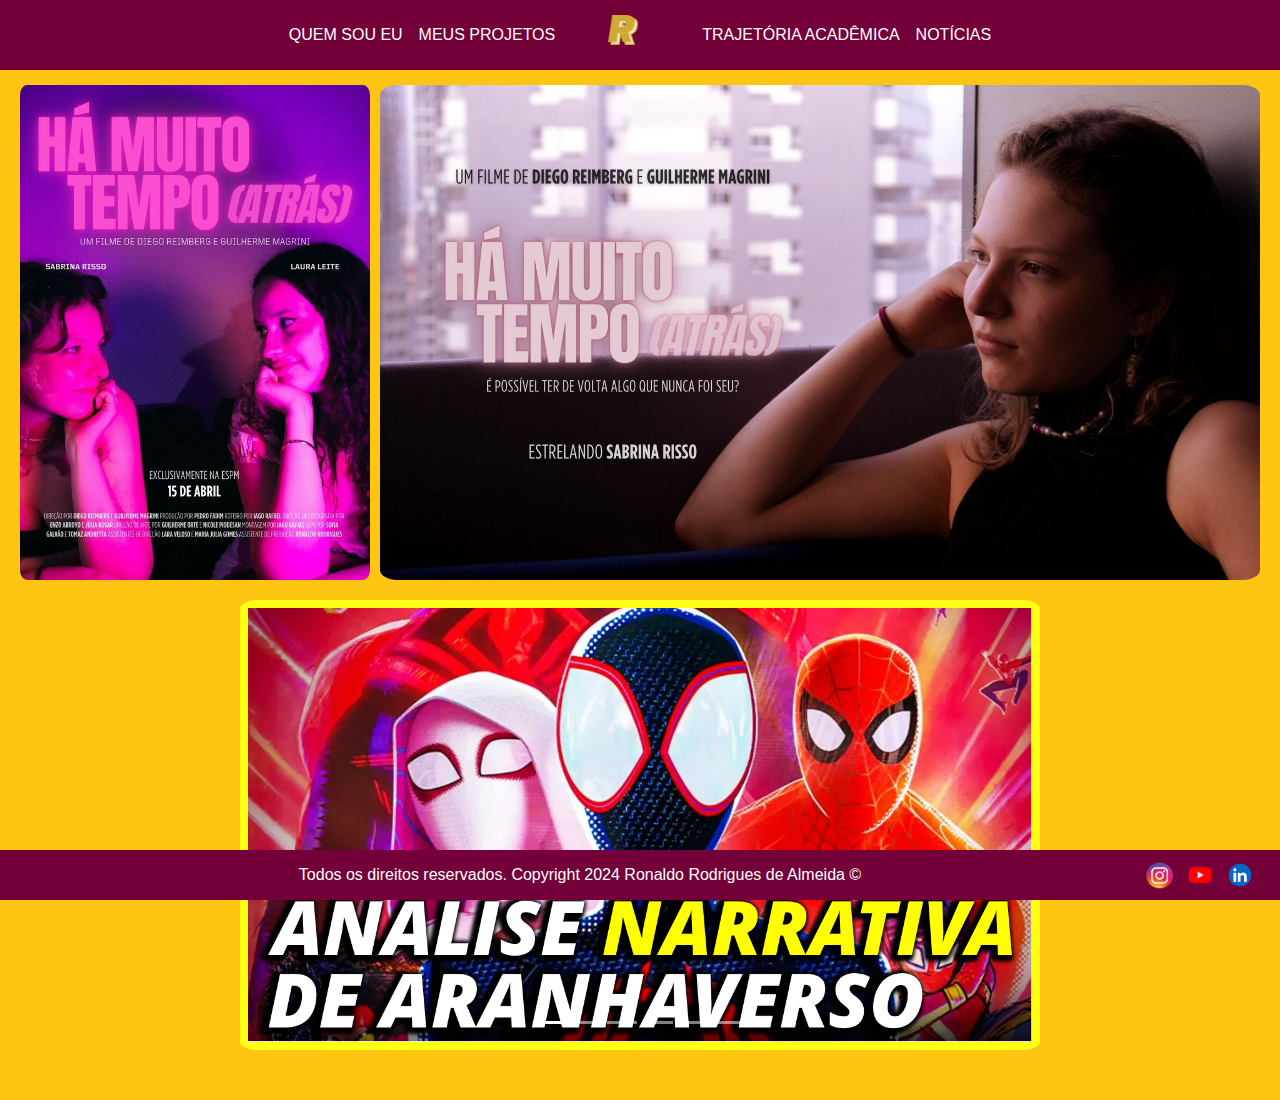
<file: index.html>
<!DOCTYPE html>
<html lang="en">
<head>
    <meta charset="UTF-8">
    <meta name="viewport" content="width=device-width, initial-scale=1.0">
    <link rel="stylesheet" href="https://maxcdn.bootstrapcdn.com/bootstrap/4.5.2/css/bootstrap.min.css">
    <link rel="stylesheet" href="estilo.css">
    <link rel="stylesheet" href="index.css">
    <title>Home</title>
</head>
<body>
    <header>
      <nav id="menu" class="navbar navbar-expand-lg navbar-dark fixed-top">
        <button class="navbar-toggler" type="button" data-toggle="collapse" data-target="#nav" aria-controls="nav" aria-expanded="false" aria-label="Toggle navigation">
            <span class="navbar-toggler-icon"></span>
        </button>
        <div class="collapse navbar-collapse" id="nav">
            <ul class="navbar-nav">
                <li class="nav-item">
                    <a class="nav-link" href="sobre.html">QUEM SOU EU</a>
                </li>
                <li class="nav-item">
                    <a class="nav-link" href="projetos.html">MEUS PROJETOS</a>
                </li>
                <li class="nav-item logo">
                    <a class="navbar-brand" href="index.html"><img src="imagens/logopng.png" width="30" height="30" alt="Logo"></a>
                </li>
                <li class="nav-item">
                    <a class="nav-link" href="trajetoria.html">TRAJETÓRIA ACADÊMICA</a>
                </li>
                <li class="nav-item">
                    <a class="nav-link" href="noticias.html">NOTÍCIAS</a>
                </li>
            </ul>
        </div>
    </nav>
    </header>
    <div class="produto">
        <a href="https://youtu.be/9vMzK31STG4?si=nwWJKifsYt0Y-yOv"><img src="imagens/cartaz.jpg" class="img1"></a>
        <a href="https://youtu.be/9vMzK31STG4?si=nwWJKifsYt0Y-yOv"><img src="imagens/poster.jpg" class="img2"></a>
    </div>
    
    <div id="carouselExampleIndicators" class="carousel slide custom-carousel" data-ride="carousel">
        <ol class="carousel-indicators">
          <li data-target="#carouselExampleIndicators" data-slide-to="0" class="active"></li>
          <li data-target="#carouselExampleIndicators" data-slide-to="1"></li>
          <li data-target="#carouselExampleIndicators" data-slide-to="2"></li>
          <li data-target="#carouselExampleIndicators" data-slide-to="3"></li>
          <li data-target="#carouselExampleIndicators" data-slide-to="4"></li>
          <li data-target="#carouselExampleIndicators" data-slide-to="5"></li>
        </ol>
        <div class="carousel-inner">
          <div class="carousel-item active">
            <a href="https://youtu.be/bcgv_pi3Jkk"><img class="d-block w-100" src="imagens/aranhaverso.png" alt="Primeiro slide"></a>
          </div>
          <div class="carousel-item">
            <a href="https://youtu.be/QE_FZo9tI-w"><img class="d-block w-100" src="imagens/bodyark.png" alt="Segundo slide"></a>
          </div>
          <div class="carousel-item">
            <a href="https://youtu.be/SIKgGiDLruA"><img class="d-block w-100" src="imagens/entusiasmonerd.png" alt="Terceiro slide"></a>
          </div>
          <div class="carousel-item">
            <a href="noticias.html"><img class="d-block w-100" src="imagens/noticias.png" alt="Quarto slide"></a>
          </div>
          <div class="carousel-item">
            <a href="trajetoria.html"><img class="d-block w-100" src="imagens/ESPM.png" alt="Quinto slide"></a>
          </div>
          <div class="carousel-item">
            <a href="projetos.html"><img class="d-block w-100" src="imagens/projetos.png" alt="Sexto slide"></a>
          </div>
        </div>
    </div>
        <script src="https://code.jquery.com/jquery-3.5.1.slim.min.js"></script>
        <script src="https://cdn.jsdelivr.net/npm/@popperjs/core@2.9.2/dist/umd/popper.min.js"></script>
        <script src="https://maxcdn.bootstrapcdn.com/bootstrap/4.5.2/js/bootstrap.min.js"></script>
        
    <footer id="rodape">
        <p>Todos os direitos reservados. Copyright 2024 Ronaldo Rodrigues de Almeida ©</p>
        <div class="redessociais">
          <a href="https://www.instagram.com/rda.ronaldo/"><img src="imagens/insta.png"></a>
          <a href="https://www.youtube.com/channel/UCTw4_CsxauagMlCUXzJEy_w"><img src="imagens/youtube.webp"></a>
          <a href="https://www.linkedin.com/in/ronaldo-rodrigues-de-almeida-a84b63217/"><img src="imagens/linkedin.webp"></a>
        </div>  
    </footer>
</body>
</html>
</file>
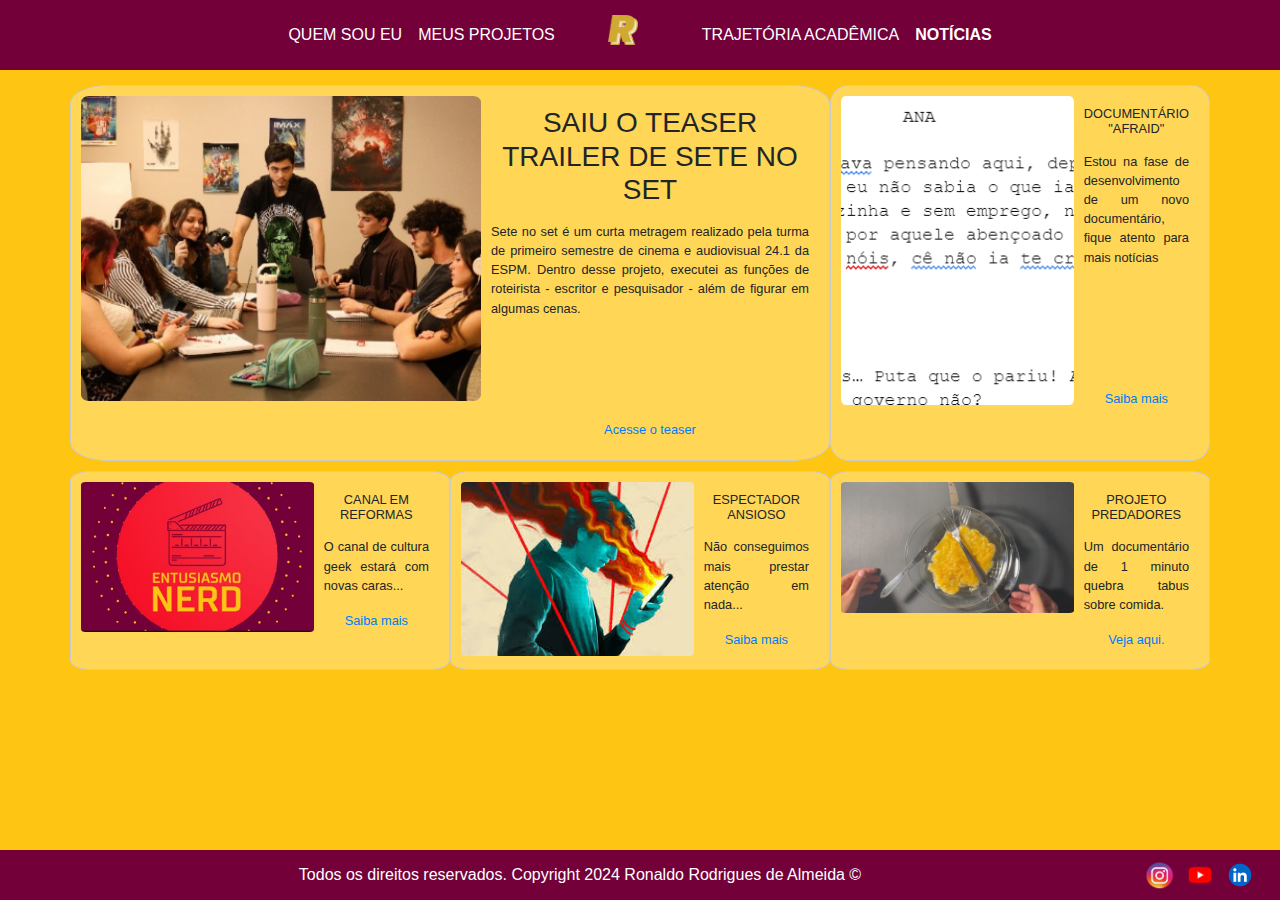
<file: noticias.html>
<!DOCTYPE html>
<html lang="en">
<head>
    <meta charset="UTF-8">
    <meta name="viewport" content="width=device-width, initial-scale=1.0">
    <link rel="stylesheet" href="https://maxcdn.bootstrapcdn.com/bootstrap/4.5.2/css/bootstrap.min.css">
    <link rel="stylesheet" href="estilo.css">
    <link rel="stylesheet" href="noticias.css">
    <title>Notícias</title>
</head>
<body>
    <header>
        <nav id="menu" class="navbar navbar-expand-lg navbar-dark fixed-top">
            <button class="navbar-toggler" type="button" data-toggle="collapse" data-target="#nav" aria-controls="nav" aria-expanded="false" aria-label="Toggle navigation">
                <span class="navbar-toggler-icon"></span>
            </button>
            <div class="collapse navbar-collapse" id="nav">
                <ul class="navbar-nav">
                    <li class="nav-item">
                        <a class="nav-link" href="sobre.html">QUEM SOU EU</a>
                    </li>
                    <li class="nav-item">
                        <a class="nav-link" href="projetos.html">MEUS PROJETOS</a>
                    </li>
                    <li class="nav-item logo">
                        <a class="navbar-brand" href="index.html"><img src="imagens/logopng.png" width="30" height="30" alt="Logo"></a>
                    </li>
                    <li class="nav-item">
                        <a class="nav-link" href="trajetoria.html">TRAJETÓRIA ACADÊMICA</a>
                    </li>
                    <li class="nav-item">
                        <a class="nav-link" href="noticias.html"><strong>NOTÍCIAS</strong></a>
                    </li>
                </ul>
            </div>
        </nav>
    </header>

    <div class="container">
        <div class="row">
            <div class="col-sm-6 col-lg-8 box">
                <div class="box-content">
                    <img src="imagens/setenoset.png" alt="Sete no Set">
                    <div class="box-text">
                        <h3>SAIU O TEASER TRAILER DE SETE NO SET</h3>
                        <p class="textoinf">Sete no set é um curta metragem realizado pela turma de primeiro semestre de cinema e audiovisual 24.1 da ESPM. Dentro desse projeto, executei as funções de roteirista - escritor e pesquisador - além de figurar em algumas cenas.</p>
                        <br><br><br><br>
                        <a href="https://www.instagram.com/reel/C77aC5yPYKR/?utm_source=ig_embed&utm_campaign=loading" class="box-link">Acesse o teaser</a>
                    </div>
                </div>
            </div>
            <div class="col-6 col-lg-4 box">
                <div class="box-content">
                    <img src="imagens/roteiro2.png" alt="Imagem 2">
                    <div class="box-text">
                        <h3 class="diminui">DOCUMENTÁRIO "AFRAID"</h3>
                        <p class="textoinf diminui">Estou na fase de desenvolvimento de um novo documentário, fique atento para mais notícias</p>
                        <br><br><br><br><br>
                        <a href="https://www.exemplo.com" class="box-link">Saiba mais</a>
                    </div>
                </div>
            </div>
        </div>
        <div class="row inferior">
            <div class="col-6 col-sm-4 box">
                <div class="box-content">
                    <img src="imagens/canal.png" alt="Imagem 3">
                    <div class="box-text">
                        <h3 class="diminui">CANAL EM REFORMAS</h3>
                        <p class="textoinf diminui">O canal de cultura geek estará com novas caras...</p>
                        <a href="https://www.youtube.com/channel/UCFc3mf7Ek12KJU4jh8Wve4Q" class="box-link">Saiba mais</a>
                    </div>
                </div>
            </div>
            <div class="col-6 col-sm-4 box">
                <div class="box-content">
                    <img src="imagens/espectador.jpeg" alt="Imagem 4">
                    <div class="box-text">
                        <h3 class="diminui">ESPECTADOR ANSIOSO</h3>
                        <p class="textoinf diminui">Não conseguimos mais prestar atenção em nada...</p>
                        <a href="https://youtube.com/shorts/MNOdQRXFsY8?feature=share" class="box-link">Saiba mais</a>
                    </div>
                </div>
            </div>
            <div class="col-6 col-sm-4 box">
                <div class="box-content">
                    <img src="imagens/projetos.png" alt="Imagem 5">
                    <div class="box-text">
                        <h3 class="diminui">PROJETO PREDADORES</h3>
                        <p class="textoinf diminui">Um documentário de 1 minuto quebra tabus sobre comida.</p>
                        <a href="https://www.youtube.com/embed/uyKRLQkoOcw?si=kvmYroXK5QOKu6hi" class="box-link">Veja aqui.</a>
                    </div>
                </div>
            </div>
        </div>
    </div>
    <script src="https://code.jquery.com/jquery-3.5.1.slim.min.js"></script>
    <script src="https://cdn.jsdelivr.net/npm/@popperjs/core@2.9.2/dist/umd/popper.min.js"></script>
    <script src="https://maxcdn.bootstrapcdn.com/bootstrap/4.5.2/js/bootstrap.min.js"></script>

    <footer id="rodape">
        <p>Todos os direitos reservados. Copyright 2024 Ronaldo Rodrigues de Almeida ©</p>
        <div class="redessociais">
            <a href="https://www.instagram.com/rda.ronaldo/"><img src="imagens/insta.png"></a>
            <a href="https://www.youtube.com/channel/UCTw4_CsxauagMlCUXzJEy_w"><img src="imagens/youtube.webp"></a>
            <a href="https://www.linkedin.com/in/ronaldo-rodrigues-de-almeida-a84b63217/"><img src="imagens/linkedin.webp"></a>
        </div>  
    </footer>
</body>
</html>
</file>
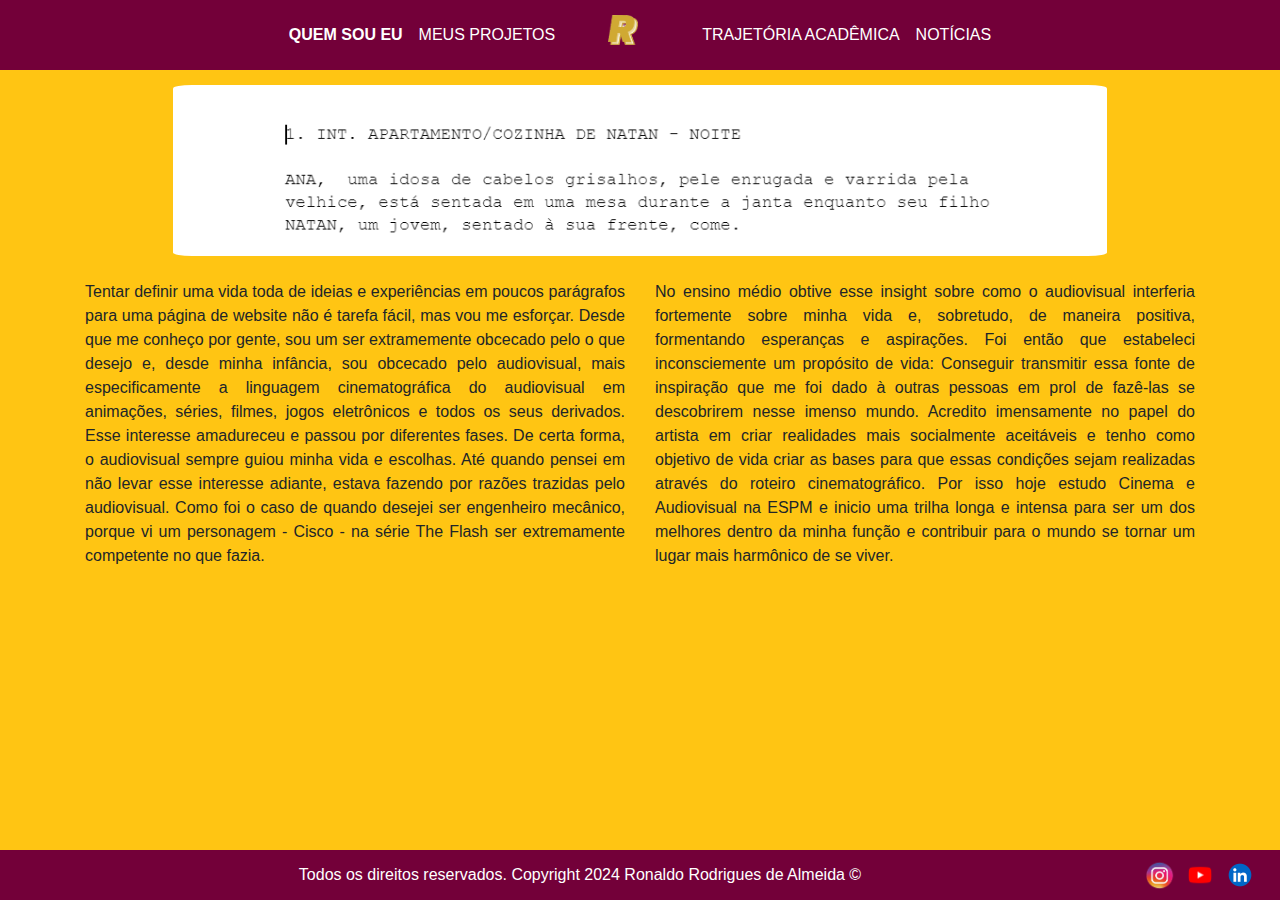
<file: sobre.html>
<!DOCTYPE html>
<html lang="en">
<head>
    <meta charset="UTF-8">
    <meta name="viewport" content="width=device-width, initial-scale=1.0">
    <link rel="stylesheet" href="https://maxcdn.bootstrapcdn.com/bootstrap/4.5.2/css/bootstrap.min.css">
    <link rel="stylesheet" href="estilo.css">
    <link rel="stylesheet" href="sobre.css">
    <title>Sobre</title>
</head>
<body>
    <header>
        <nav id="menu" class="navbar navbar-expand-lg navbar-dark fixed-top">
            <button class="navbar-toggler" type="button" data-toggle="collapse" data-target="#nav" aria-controls="nav" aria-expanded="false" aria-label="Toggle navigation">
                <span class="navbar-toggler-icon"></span>
            </button>
            <div class="collapse navbar-collapse" id="nav">
                <ul class="navbar-nav">
                    <li class="nav-item">
                        <a class="nav-link" href="sobre.html"><strong>QUEM SOU EU</strong></a>
                    </li>
                    <li class="nav-item">
                        <a class="nav-link" href="projetos.html">MEUS PROJETOS</a>
                    </li>
                    <li class="nav-item logo">
                        <a class="navbar-brand" href="index.html"><img src="imagens/logopng.png" width="30" height="30" alt="Logo"></a>
                    </li>
                    <li class="nav-item">
                        <a class="nav-link" href="trajetoria.html">TRAJETÓRIA ACADÊMICA</a>
                    </li>
                    <li class="nav-item">
                        <a class="nav-link" href="noticias.html">NOTÍCIAS</a>
                    </li>
                </ul>
            </div>
        </nav>
    </header>
    <div class="container-fluid p-0">
        <img src="imagens/roteiro.png" class="img-fluid full-width-image" alt="Imagem de roteiro">
      </div>      
    <div class="container mt-4">
        <div class="row">
          <div class="col-md-6">
            <p>Tentar definir uma vida toda de ideias e experiências em poucos parágrafos para uma página de website não é tarefa fácil, mas vou me esforçar. Desde que me conheço por gente, sou um ser extramemente obcecado pelo o que desejo e, desde minha infância, sou obcecado pelo audiovisual, mais especificamente a linguagem cinematográfica do audiovisual em animações, séries, filmes, jogos eletrônicos e todos os seus derivados. Esse interesse amadureceu e passou por diferentes fases. De certa forma, o audiovisual sempre guiou minha vida e escolhas. Até quando pensei em não levar esse interesse adiante, estava fazendo por razões trazidas pelo audiovisual. Como foi o caso de quando desejei ser engenheiro mecânico, porque vi um personagem - Cisco - na série The Flash ser extremamente competente no que fazia.</p>
          </div>
          <div class="col-md-6">
            <p>No ensino médio obtive esse insight sobre como o audiovisual interferia fortemente sobre minha vida e, sobretudo, de maneira positiva, formentando esperanças e aspirações. Foi então que estabeleci inconsciemente um propósito de vida: Conseguir transmitir essa fonte de inspiração que me foi dado à outras pessoas em prol de fazê-las se descobrirem nesse imenso mundo. Acredito imensamente no papel do artista em criar realidades mais socialmente aceitáveis e tenho como objetivo de vida criar as bases para que essas condições sejam realizadas através do roteiro cinematográfico. Por isso hoje estudo Cinema e Audiovisual na ESPM e inicio uma trilha longa e intensa para ser um dos melhores dentro da minha função e contribuir para o mundo se tornar um lugar mais harmônico de se viver.</p>
          </div>
        </div>
      </div>
    <script src="https://code.jquery.com/jquery-3.5.1.slim.min.js"></script>
    <script src="https://cdn.jsdelivr.net/npm/@popperjs/core@2.9.2/dist/umd/popper.min.js"></script>
    <script src="https://maxcdn.bootstrapcdn.com/bootstrap/4.5.2/js/bootstrap.min.js"></script>

    <footer id="rodape">
        <p>Todos os direitos reservados. Copyright 2024 Ronaldo Rodrigues de Almeida ©</p>
        <div class="redessociais">
            <a href="https://www.instagram.com/rda.ronaldo/"><img src="imagens/insta.png"></a>
            <a href="https://www.youtube.com/channel/UCTw4_CsxauagMlCUXzJEy_w"><img src="imagens/youtube.webp"></a>
            <a href="https://www.linkedin.com/in/ronaldo-rodrigues-de-almeida-a84b63217/"><img src="imagens/linkedin.webp"></a>
        </div>  
    </footer>
</body>
</html>
</file>
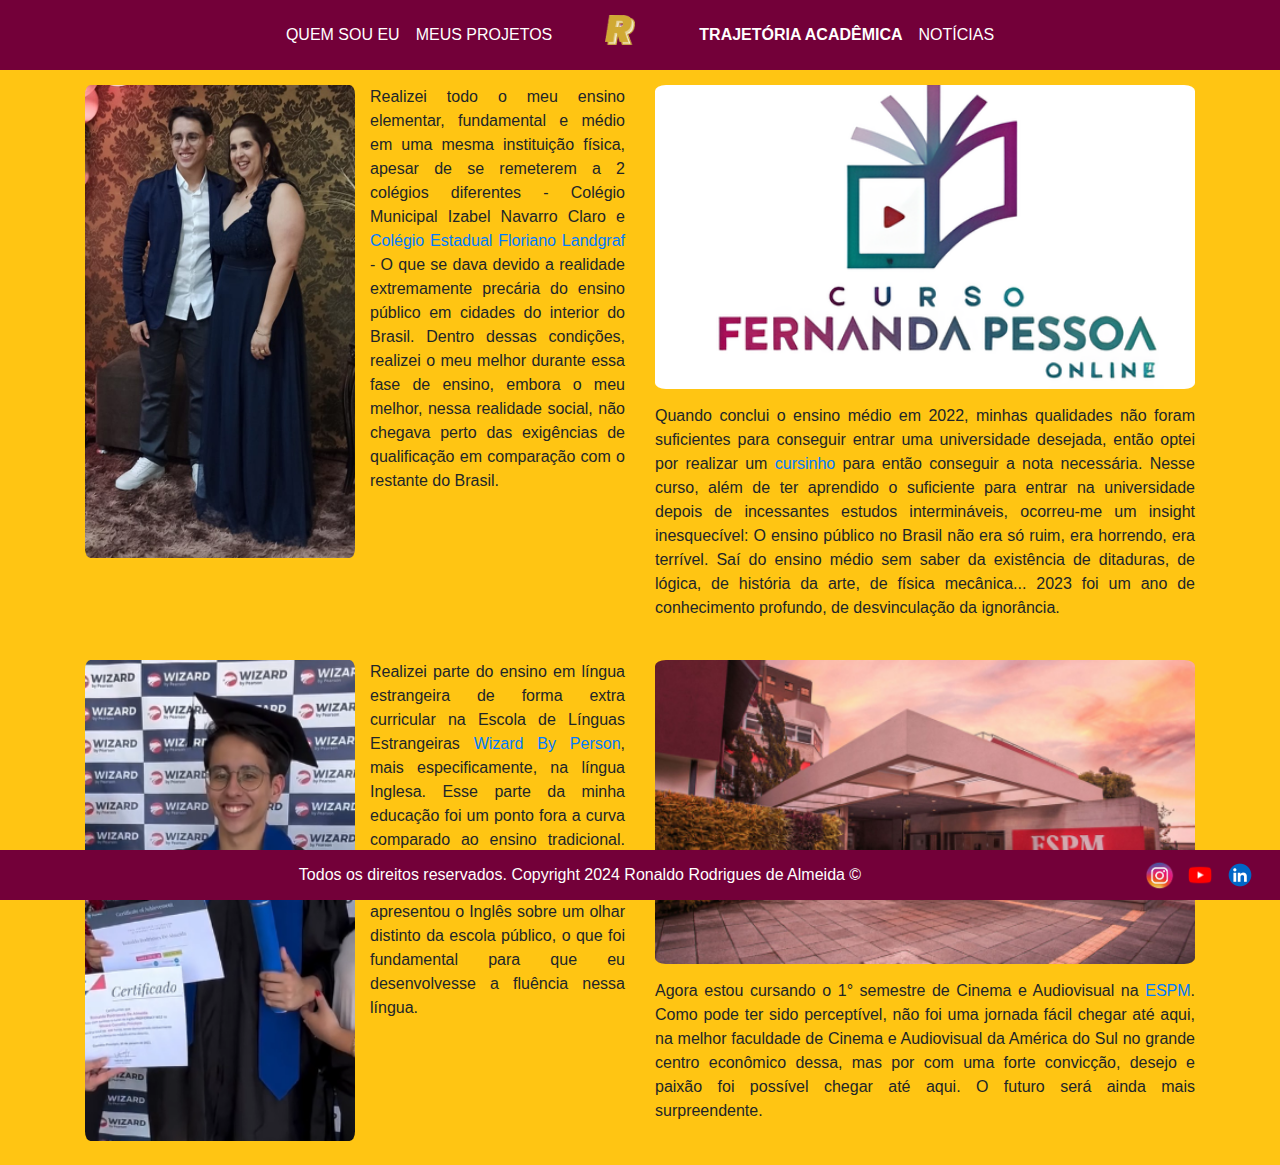
<file: trajetoria.html>
<!DOCTYPE html>
<html lang="en">
<head>
    <meta charset="UTF-8">
    <meta name="viewport" content="width=device-width, initial-scale=1.0">
    <link rel="stylesheet" href="https://maxcdn.bootstrapcdn.com/bootstrap/4.5.2/css/bootstrap.min.css">
    <link rel="stylesheet" href="estilo.css">
    <link rel="stylesheet" href="trajetoria.css">
    <title>Trajetória</title>
</head>
<body>
    <header>
        <nav id="menu" class="navbar navbar-expand-lg navbar-dark fixed-top">
            <button class="navbar-toggler" type="button" data-toggle="collapse" data-target="#nav" aria-controls="nav" aria-expanded="false" aria-label="Toggle navigation">
                <span class="navbar-toggler-icon"></span>
            </button>
            <div class="collapse navbar-collapse" id="nav">
                <ul class="navbar-nav">
                    <li class="nav-item">
                        <a class="nav-link" href="sobre.html">QUEM SOU EU</a>
                    </li>
                    <li class="nav-item">
                        <a class="nav-link" href="projetos.html">MEUS PROJETOS</a>
                    </li>
                    <li class="nav-item logo">
                        <a class="navbar-brand" href="index.html"><img src="imagens/logopng.png" width="30" height="30" alt="Logo"></a>
                    </li>
                    <li class="nav-item">
                        <a class="nav-link" href="trajetoria.html"><strong>TRAJETÓRIA ACADÊMICA</strong></a>
                    </li>
                    <li class="nav-item">
                        <a class="nav-link" href="noticias.html">NOTÍCIAS</a>
                    </li>
                </ul>
            </div>
        </nav>
    </header>

    <script src="https://code.jquery.com/jquery-3.5.1.slim.min.js"></script>
    <script src="https://cdn.jsdelivr.net/npm/@popperjs/core@2.9.2/dist/umd/popper.min.js"></script>
    <script src="https://maxcdn.bootstrapcdn.com/bootstrap/4.5.2/js/bootstrap.min.js"></script>

    <div class="container">
        <div class="row mb-4 image-row">
            <div class="col-md-6 d-flex">
                <div class="image-wrapper-vertical">
                    <img src="imagens/formatura.jpg" class="vertical-img" alt="Foto 1">
                </div>
                <div class="text-right">
                    <p>Realizei todo o meu ensino elementar, fundamental e médio em uma mesma instituição física, apesar de se remeterem a 2 colégios diferentes - Colégio Municipal Izabel Navarro Claro e <a href="https://www.facebook.com/florianolandgraf/">Colégio Estadual Floriano Landgraf</a> - O que se dava devido a realidade extremamente precária do ensino público em cidades do interior do Brasil. Dentro dessas condições, realizei o meu melhor durante essa fase de ensino, embora o meu melhor, nessa realidade social, não chegava perto das exigências de qualificação em comparação com o restante do Brasil.</p>
                </div>
            </div>
            <div class="col-md-6 d-flex flex-column">
                <div class="image-wrapper">
                    <img src="imagens/fernandapessoa.png" class="horizontal-img" alt="Foto 3">
                </div>
                <div class="text-below">
                    <p>Quando conclui o ensino médio em 2022, minhas qualidades não foram suficientes para conseguir entrar uma universidade desejada, então optei por realizar um <a href="https://www.youtube.com/c/FernandaPessoaTV">cursinho</a> para então conseguir a nota necessária. Nesse curso, além de ter aprendido o suficiente para entrar na universidade depois de incessantes estudos intermináveis, ocorreu-me um insight inesquecível: O ensino público no Brasil não era só ruim, era horrendo, era terrível. Saí do ensino médio sem saber da existência de ditaduras, de lógica, de história da arte, de física mecânica... 2023 foi um ano de conhecimento profundo, de desvinculação da ignorância.</p>
                </div>
            </div>
        </div>
        <div class="row mb-4 image-row">
            <div class="col-md-6 d-flex">
                <div class="image-wrapper-vertical">
                    <img src="imagens/wizard.png" class="vertical-img abaixo" alt="Foto 2">
                </div>
                <div class="text-right">
                    <p>Realizei parte do ensino em língua estrangeira de forma extra curricular na Escola de Línguas Estrangeiras <a href="https://www.linkedin.com/company/wizard/">Wizard By Person</a>, mais especificamente, na língua Inglesa. Esse parte da minha educação foi um ponto fora a curva comparado ao ensino tradicional. Apesar de discordar de certas metodologias da escola, ela me apresentou o Inglês sobre um olhar distinto da escola público, o que foi fundamental para que eu desenvolvesse a fluência nessa língua.</p>
                </div>
            </div>
            <div class="col-md-6 d-flex flex-column">
                <div class="image-wrapper">
                    <img src="imagens/ESPM.png" class="horizontal-img" alt="Foto 4">
                </div>
                <div class="text-below">
                    <p>Agora estou cursando o 1° semestre de Cinema e Audiovisual na <a href="https://www.espm.br/">ESPM</a>. Como pode ter sido perceptível, não foi uma jornada fácil chegar até aqui, na melhor faculdade de Cinema e Audiovisual da América do Sul no grande centro econômico dessa, mas por com uma forte convicção, desejo e paixão foi possível chegar até aqui. O futuro será ainda mais surpreendente.</p>
                </div>
            </div>
        </div>
    </div>
    <footer id="rodape">
        <p>Todos os direitos reservados. Copyright 2024 Ronaldo Rodrigues de Almeida ©</p>
        <div class="redessociais">
            <a href="https://www.instagram.com/rda.ronaldo/"><img src="imagens/insta.png"></a>
            <a href="https://www.youtube.com/channel/UCTw4_CsxauagMlCUXzJEy_w"><img src="imagens/youtube.webp"></a>
            <a href="https://www.linkedin.com/in/ronaldo-rodrigues-de-almeida-a84b63217/"><img src="imagens/linkedin.webp"></a>
        </div>  
    </footer>
</body>
</html>
</file>
<file: estilo.css>
* {
    margin: 0;
    padding: 0;
    box-sizing: border-box;
}
body {
    margin: 0 auto;
    text-align: center;
    background-color: #FFC513;
}
header {
    margin-bottom: 85px;
}
#menu {
    background-color: #730039;
}
.navbar-nav .nav-link {
    color: white !important;
    padding: 15px 15px;
    text-decoration: none; 
}
.navbar-nav .nav-link:hover {
    color: #FF724C !important;
}
.navbar-brand img {
    vertical-align: middle;
    margin-left: 5px;
}
.nav-item.logo {
    padding-left: 40px;
    padding-right: 40px;
}
.navbar-nav {
    margin: 0 auto;
    display: flex;
    justify-content: center;
}
#menu .navbar {
    min-height: 70px;
}
#rodape {
    background-color: #730039;
    color: white;
    display: flex;
    align-items: center;
    justify-content: center; 
    padding: 10px 20px;
    position: fixed;
    width: 100%;
    bottom: 0;
    box-sizing: border-box;
    flex-wrap: wrap; 
}
#rodape p {
    margin: 0 auto; 
    text-align: center; 
    order: 1; 
    flex: 1 1 auto; 
}
.redessociais {
    display: flex;
    justify-content: center;
    flex-wrap: wrap;
    order: 2; 
    width: auto; 
    margin-left: auto; 
}
.redessociais a {
    margin: 0 5px;
}
.redessociais a img {
    width: 30px;
    height: 30px;
}
img, iframe, video {
    border-radius: 2%
}
</file>
<file: index.css>
.produto {
    display: flex;
    gap: 10px;
    justify-content: center;
    margin-bottom: 20px;
}
.img1, .img2 {
    height: 495px;
}
.carousel {
    margin-bottom: 50px;
}
.custom-carousel {
    width: 100%; 
    display: flex;
    justify-content: center;
}
.carousel-inner {
    width: 800px; 
    height: 450px; 
}
</file>
<file: noticias.css>
.container {
    width: 100%;
    padding-right: 15px;
    padding-left: 15px;
    margin-right: auto;
    margin-left: auto;
}
.row {
    display: flex;
    flex-wrap: wrap;
    margin-right: -15px;
    margin-left: -15px;
}
.col-sm-6, .col-lg-8, .col-6, .col-sm-4 {
    position: relative;
    width: 100%;
    padding-right: 15px;
    padding-left: 15px;
}
.col-sm-6 {
    flex: 0 0 50%;
    max-width: 50%;
}
.col-sm-4 {
    flex: 0 0 33.333333%;
    max-width: 33.333333%;
}
.col-lg-8 {
    flex: 0 0 66.666667%;
    max-width: 66.666667%;
}
.col-lg-4 {
    flex: 0 0 33.333333%;
    max-width: 33.333333%;
}
.box {
    border: 1px solid #ccc;
    border-radius: 5%;
    padding: 10px;
    margin-bottom: 10px;
    background-color: #ffd656;
}
.box-content {
    display: flex;
    align-items: flex-start;
}
h3 {
    margin-bottom: 15px;
}
.diminui {
    font-size: 0.8rem;
}
.box-text {
    margin: 10px;
    flex: 1;
    font-size: 0.8rem;
}
.textoinf {
    text-align: justify;
}
.box img {
    max-width: 400px;
    width: 65%;
    height: auto;
}
.box-link {
    display: block;
    margin-top: 10px;
}
</file>
<file: sobre.css>
.full-width-image {
    width: 73%;
    height: auto;
}
.col-md-6 {
    text-align: justify;
    font-size: 1rem;
}
</file>
<file: trajetoria.css>
.container {
    width: 100%;
}
.image-row {
    display: flex;
    flex-wrap: wrap;
    margin-bottom: 30px;
}
.image-row .col-md-6 {
    display: flex;
    flex-wrap: wrap;
    flex: 0 0 50%;
    max-width: 50%;
    align-items: flex-start;
}
.image-wrapper-vertical {
    flex: 0 0 50%;
    max-width: 50%;
    height: auto;
}
.image-wrapper {
    position: relative;
    width: 100%;
    padding-bottom: 56.25%; /* 16:9 aspect ratio */
    height: 0;
    overflow: hidden;
}
.image-wrapper img {
    position: absolute;
    top: 0;
    left: 0;
    width: 100%;
    height: 100%;
    object-fit: cover;
}
.vertical-img {
    width: 100%;
    height: auto;
    object-fit: cover;
}
.text-right {
    margin-left: 15px;
    flex: 1;
}
.text-right p {
    text-align: justify;
}
.text-below {
    margin-top: 15px;
    text-align: justify;
}
</file>
